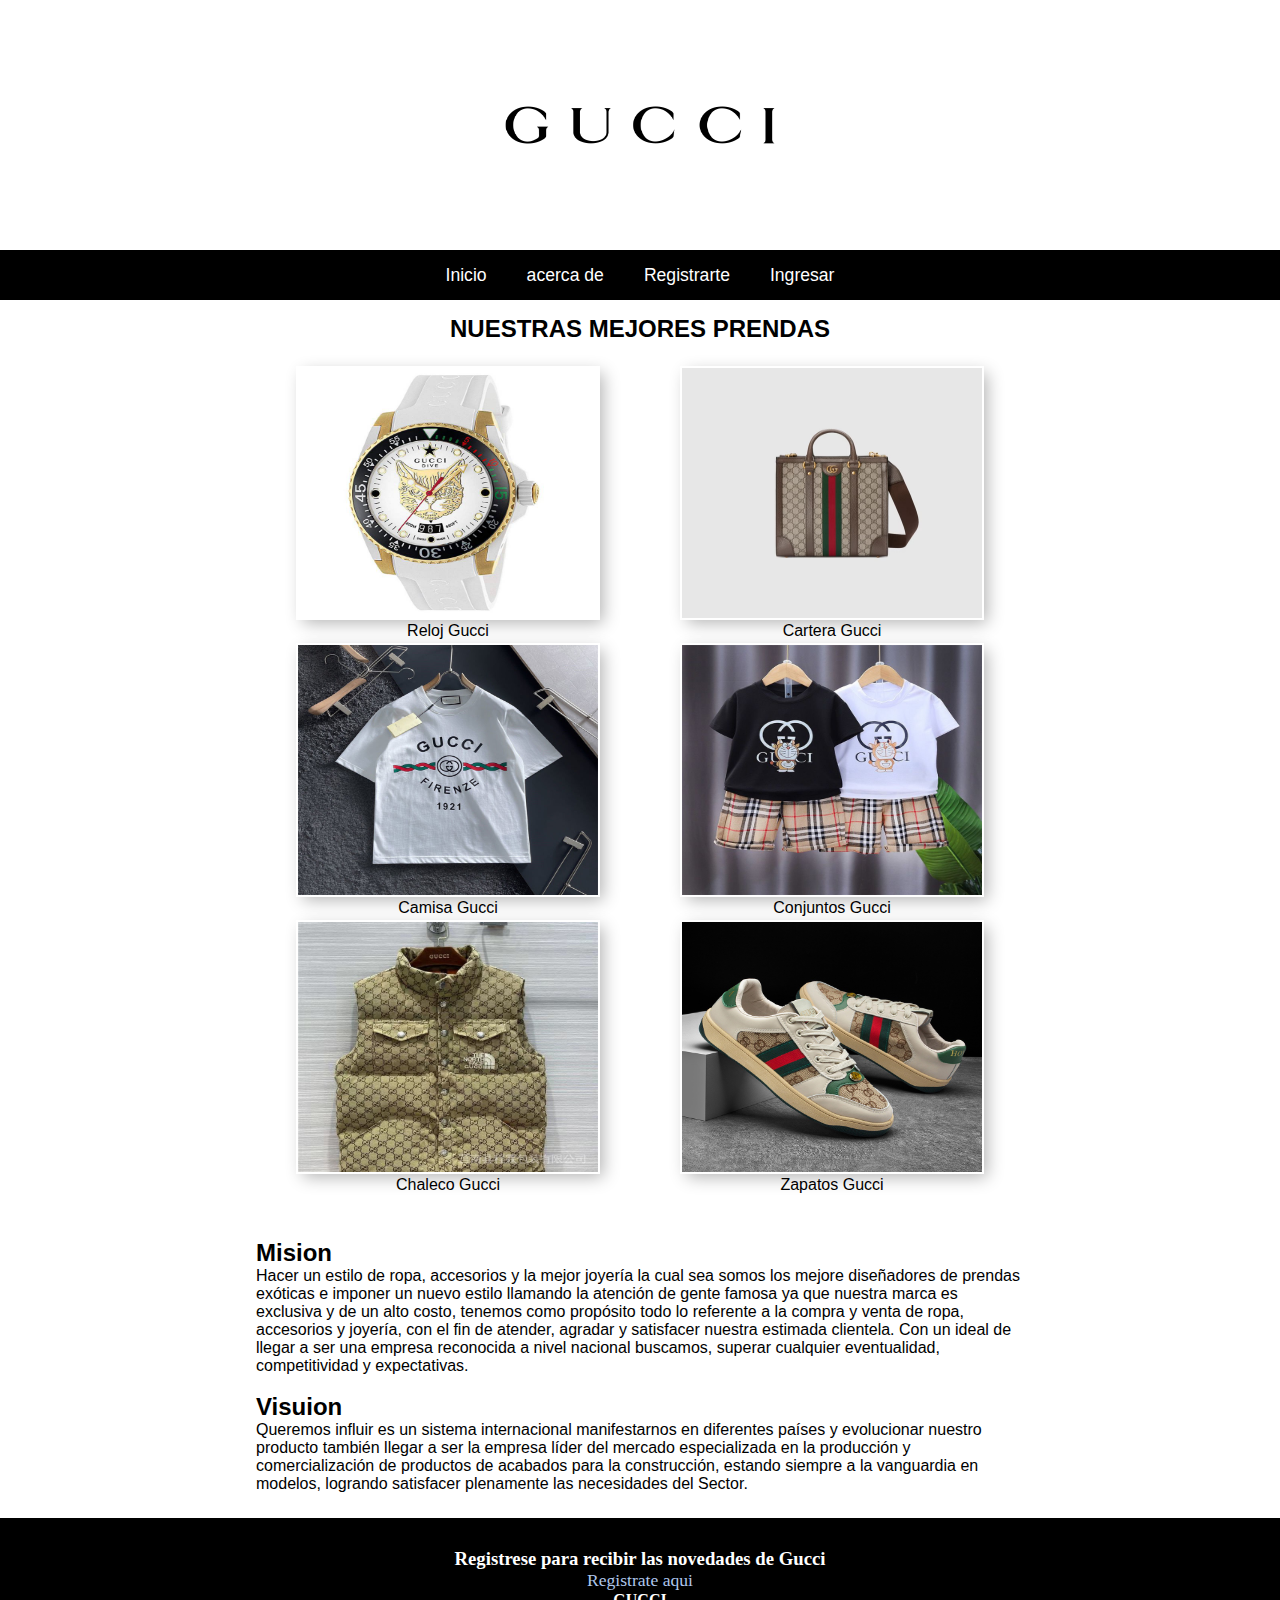
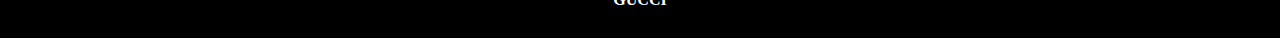
<file: paginas/Prueba practica Luis Daniel Jimenez Meza/index.html>
<!DOCTYPE html>
<html lang="en">

<head>
    <meta charset="UTF-8">
    <meta http-equiv="X-UA-Compatible" content="IE=edge">
    <meta name="viewport" content="width=device-width, initial-scale=1.0">
    <title>Document</title>
    <link rel="stylesheet" href="css/index.css">
</head>

<body>
    <header>
        <img src="img/logo-gucci.png" alt="">
    </header>
    <nav>
        <li><a href="index.html">Inicio</a></li>
        <li><a href="Acerca de.html">acerca de</a></li>
        <li><a href="registro.html">Registrarte</a></li>
        <li><a href="ingresar.html">Ingresar</a></li>
    </nav>
    <div class="galeria">
        <h2>NUESTRAS MEJORES PRENDAS</h2>
    </div>
    <section class="sect-galeria">
        <div class="cont-img">
            <article style="padding-bottom: 5px;"><img class="items" src="img/prenda2.jpg" alt="">
                <p class="titulos">Reloj Gucci</p>
            </article>
            <article style="padding-bottom: 5px;"><img class="items" src="img/prenda1.jpg" alt="">
                <P class="titulos">Camisa Gucci</P>
            </article>
            <article style="padding-bottom: 5px;"><img class="items" src="img/prenda3.jpg" alt="">
                <p class="titulos">Chaleco Gucci</p>
            </article>
        </div>
        <div class="cont-img">
            <article style="padding-bottom: 5px;"><img class="items" src="img/prenda4.avif" alt="">
                <p class="titulos">Cartera Gucci</p>
            </article>
            <article style="padding-bottom: 5px;"><img class="items" src="img/prenda5.jpg" alt="">
                <p class="titulos">Conjuntos Gucci</p>
            </article>
            <article style="padding-bottom: 5px;"><img class="items" src="img/prenda6.jpg" alt="">
                <p class="titulos">Zapatos Gucci</p>
            </article>
        </div>

    </section>
    <section class="text-medio">
        <h2>Mision</h2>
        <p>Hacer un estilo de ropa, accesorios y la mejor joyería la cual sea somos los mejore diseñadores de prendas
            exóticas e imponer un nuevo estilo llamando la atención de gente famosa ya que nuestra marca es exclusiva y
            de un alto costo, tenemos como propósito todo lo referente a la compra y venta de ropa, accesorios y
            joyería, con el fin de atender, agradar y satisfacer nuestra estimada clientela. Con un ideal de llegar a
            ser una empresa reconocida a nivel nacional buscamos, superar cualquier eventualidad, competitividad y
            expectativas.</p><br>
        <h2>Visuion</h2>
        <p>
            Queremos influir es un sistema internacional manifestarnos en diferentes países y evolucionar nuestro
            producto también llegar a ser la empresa líder del mercado especializada en la producción y comercialización
            de productos de acabados para la construcción, estando siempre a la vanguardia en modelos, logrando
            satisfacer plenamente las necesidades del Sector.
        </p>
    </section>
    
    <footer>
        <h3>Registrese para recibir las novedades de Gucci</h3>
        <a href="registro.html">Registrate aqui</a>
        <h4 style="text-align: center;">GUCCI</h4>
    </footer>

</body>

</html>
</file>
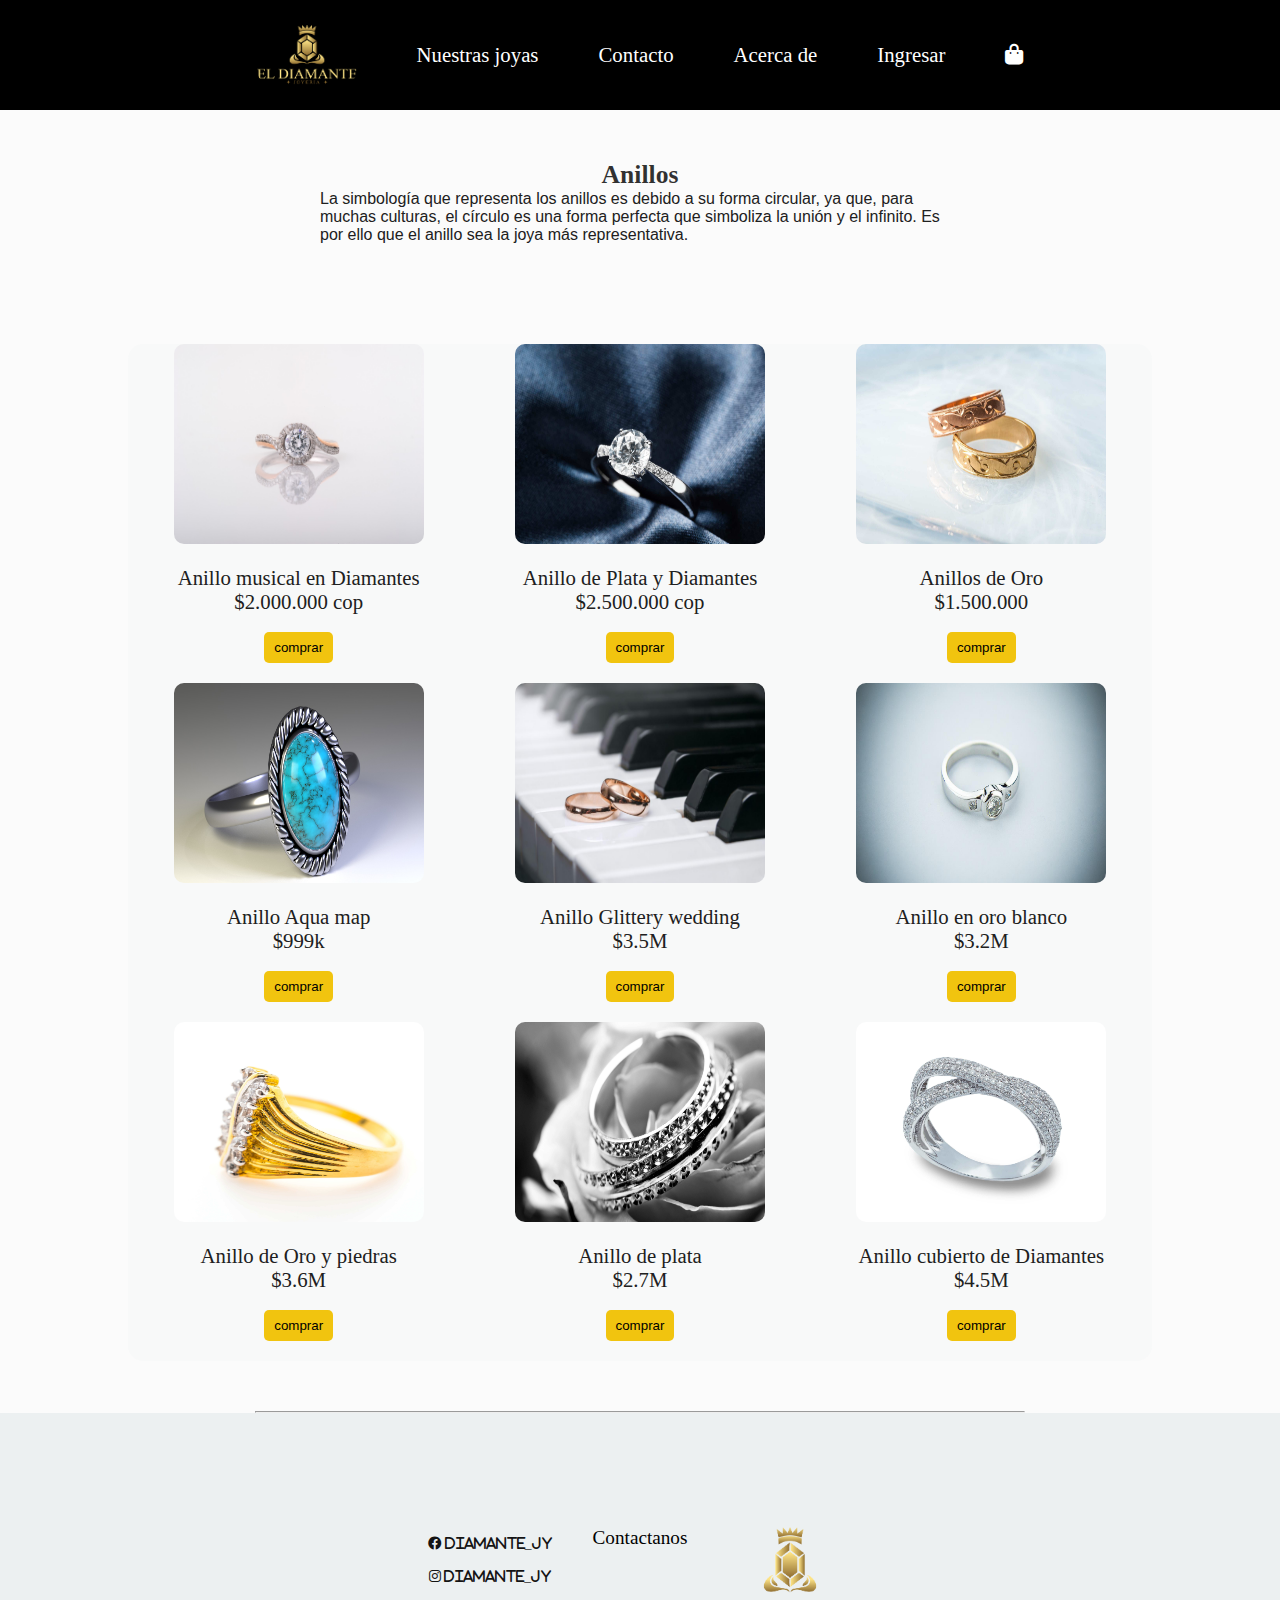
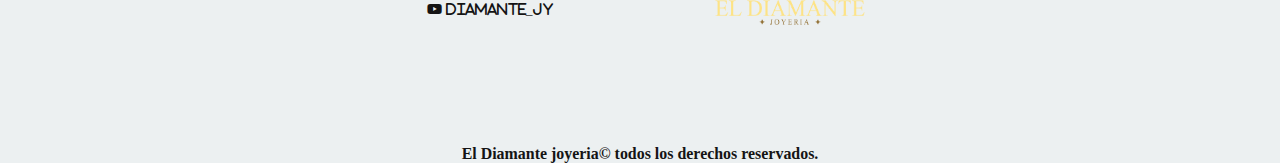
<file: paginas/anillos.html>
<!DOCTYPE html>
<html lang="en">

<head>
    <meta charset="UTF-8">
    <meta http-equiv="X-UA-Compatible" content="IE=edge">
    <meta name="viewport" content="width=device-width, initial-scale=1.0">
    <link rel="icon" href="../joyas/logo2.png">
    <link rel="stylesheet" href="../css/anillos.css">
    <link rel="stylesheet" href="../fontawesome/fontawesome-free-6.1.2-web/css/all.css">
    <!-- <link href="https://unpkg.com/aos@2.3.1/dist/aos.css" rel="stylesheet"> -->

    <!-- <script src="../<script src=" https://kit.fontawesome.com/18efaa67d0.js" crossorigin="anonymous"></script> -->

    <title>Anillos-seccion</title>
</head>

<body>

    <body>
        <header>
            <nav class="menu-nav">
                <ul class="menu-ul">
                    <li class="menu-li">
                        <a href="../Index.html"><img src="../joyas/logo2.png" alt=""></a>
                    </li>

                    <li class="menu-li">
                        <a href="#" class="menu-link">Nuestras joyas</a>
                        <ul class="menu-v">
                            <li><a href="anillos.html">Anillos</a></li>
                            <li><a href="collares.html">Collares y puseras</a></li>
                            <li><a href="relojes.html">Relojes</a></li>
                        </ul>
                    </li>

                    <li class="menu-li">
                        <a href="Contactos.html" class="menu-link">Contacto</a>
                    </li>
                    <li class="menu-li">
                        <a href="../Index.html" class="menu-link"></i> Acerca de</a>
                    </li>
                    <li class="menu-li">
                        <a href="login.html" class="menu-link">Ingresar</a>
                    </li>

                    <li class="menu-li">
                        <a href="carro.html" class="menu-link"><i class="fa-sharp fa-solid fa-bag-shopping"></i></a>
                    </li>
                </ul>
            </nav>
        </header>
        <div class="text-md">
            <h2>Anillos</h2>
            <p style="font-weight: 500; font-family: 'Segoe UI', Tahoma, Geneva, Verdana, sans-serif;">
                La simbología que representa los anillos es debido a su forma circular, ya que, para muchas culturas, el
                círculo es una forma perfecta que simboliza la unión y el infinito. Es por ello que el anillo sea la
                joya más representativa.
            </p>
        </div>

        <div class="contenedor">
            <div class="prueba">
                <div class="bloque">
                    <img src="../nuestras joyas/anillos/anillo-4.jpg" alt="" data-aos="zoom-out-up">
                </div>
                <br>
                <p class="texto">Anillo musical en Diamantes <br>$2.000.000 cop</p>

                <form action="">
                    <input type="number" value="2000000" disabled class="valor1" hidden><br>
                    <input type="text" value='../nuestras joyas/anillos/anillo-4.jpg' class="url1" hidden>

                    <button type="button" class="boton1">comprar</button>
                </form>
                <!-- <a href="#" class="boton">Comprar</a><br> -->
            </div>







            <div class="prueba">
                <div class="bloque">
                    <img src="../nuestras joyas/anillos/anillo-2.jpg" alt="" data-aos="zoom-out-up">
                </div>
                <br>
                <p class="texto">Anillo de Plata y Diamantes<br>$2.500.000 cop</p>
                <form action="">
                    <input type="number" value="2500000" disabled class="valor2" hidden><br>
                    <input type="text" value='../nuestras joyas/anillos/anillo-2.jpg' class="url2" hidden>

                    <button type="button" class="boton2">comprar</button>
                </form>
                <!-- <a href="#" class="boton">Comprar</a><br> -->
            </div>

            <div class="prueba">
                <div class="bloque">
                    <img src="../nuestras joyas/anillos/anillo-3.jpg" alt="" data-aos="zoom-out-up">
                </div>
                <br>
                <p class="texto">Anillos de Oro<br>$1.500.000</p>
                <form action="">
                    <input type="number" value="1500000" disabled class="valor3" hidden><br>
                    <input type="text" value='../nuestras joyas/anillos/anillo-3.jpg' class="url3" hidden>

                    <button type="button" class="boton3">comprar</button>
                </form>
                <!-- <a href="#" class="boton">Comprar</a><br> -->
            </div>

            <div class="prueba">
                <div class="bloque">
                    <img src="../nuestras joyas/anillos/anillo-5.jpg" alt="" data-aos="zoom-out-up">
                </div>
                <br>
                <p class="texto">Anillo Aqua map<br>$999k</p>
                <form action="">
                    <input type="number" value="5.5" disabled class="valor4" hidden><br>
                    <input type="text" value='../nuestras joyas/anillos/anillo-5.jpg' class="url4" hidden>

                    <button type="button" class="boton4">comprar</button>
                </form>
                <!-- <a href="#" class="boton">Comprar</a><br> -->
            </div>

            <div class="prueba">
                <div class="bloque">
                    <img src="../nuestras joyas/anillos/anillo-6.jpg" alt="" data-aos="zoom-out-up">
                </div>
                <br>
                <p class="texto">Anillo Glittery wedding<br>$3.5M</p>
                <form action="">
                    <input type="number" value="6.5" disabled class="valor5" hidden><br>
                    <input type="text" value='../nuestras joyas/anillos/anillo-6.jpg' class="url5" hidden>

                    <button type="button" class="boton5">comprar</button>
                </form>
                <!-- <a href="#" class="boton">Comprar</a><br> -->
            </div>

            <div class="prueba">
                <div class="bloque">
                    <img src="../nuestras joyas/anillos/anillo-7.jpg" alt="" data-aos="zoom-out-up">
                </div>
                <br>
                <p class="texto">Anillo en oro blanco<br>$3.2M</p>
                <form action="">
                    <input type="number" value="7.5" disabled class="valor6" hidden><br>
                    <input type="text" value='../nuestras joyas/anillos/anillo-7.jpg' class="url6" hidden>

                    <button type="button" class="boton6">comprar</button>
                </form>
                <!-- <a href="#" class="boton">Comprar</a><br> -->
            </div>

            <div class="prueba">
                <div class="bloque">
                    <img src="../nuestras joyas/anillos/anillo-8.jpg" alt="" data-aos="zoom-out-up">
                </div>
                <br>
                <p class="texto">Anillo de Oro y piedras<br>$3.6M</p>
                <form action="">
                    <input type="number" value="8.5" disabled class="valor7" hidden><br>
                    <input type="text" value='../nuestras joyas/anillos/anillo-8.jpg' class="url7" hidden>

                    <button type="button" class="boton7">comprar</button>
                </form>
                <!-- <a href="#" class="boton">Comprar</a><br> -->
            </div>

            <div class="prueba">
                <div class="bloque">
                    <img src="../nuestras joyas/anillos/anillo-9.jpg" alt="" data-aos="zoom-out-up">
                </div>
                <br>
                <p class="texto">Anillo de plata<br>$2.7M</p>
                <form action="">
                    <input type="number" value="9.5" disabled class="valor8" hidden><br>
                    <input type="text" value='../nuestras joyas/anillos/anillo-9.jpg' class="url8" hidden>

                    <button type="button" class="boton8">comprar</button>
                </form>
                <!-- <a href="#" class="boton">Comprar</a><br> -->
            </div>

            <div class="prueba">
                <div class="bloque">
                    <img src="../nuestras joyas/anillos/anillo-10.jpg" alt="" data-aos="zoom-out-up">
                </div>
                <br>
                <p class="texto">Anillo cubierto de Diamantes<br>$4.5M</p>
                <form action="">
                    <input type="number" value="10" disabled class="valor9" hidden><br>
                    <input type="text" value='../nuestras joyas/anillos/anillo-10.jpg' class="url9" hidden>

                    <button type="button" id="handelBut" class="boton9">comprar</button>
                </form>
                <!-- <a href="#" class="boton">Comprar</a><br> -->
            </div>

        </div>
        <hr style="width: 60%;margin:auto">

        <footer class="final">

            <div class="pie">
                <div class="item">

                    <i class="fa-brands fa-facebook"> Diamante_jy</i><br>
                    <i class="fa-brands fa-instagram"> Diamante_jy</i><br>
                    <i class="fa-brands fa-youtube"> Diamante_jy</i><br>
                </div>
                <div class="item1">
                    <a href="paginas/Contactos.html">Contactanos</a>
                </div>
                <div class="pie-p1">
                    <img src="../joyas/logo2.png" alt="">
                </div>


            </div>
            <div>
                <h5>El Diamante joyeria&copy; todos los derechos reservados.</h5>
            </div>

        </footer>
        <script src="../js/carro-anillos.js"></script>
        <!-- <script src="https://unpkg.com/aos@2.3.1/dist/aos.js"></script> -->
        <!-- <script>
            AOS.init();
        </script> -->
       


    </body>

</html>
</file>
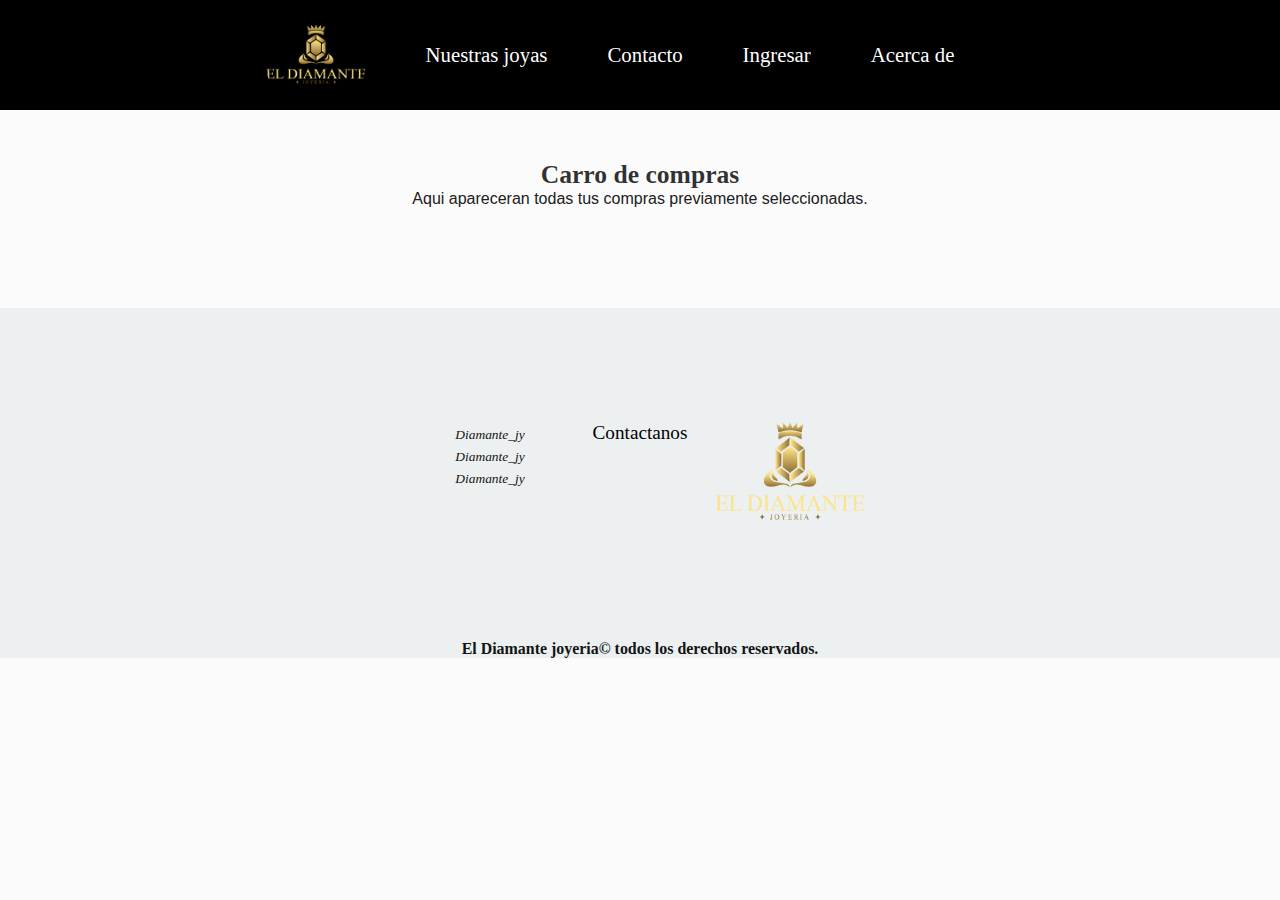
<file: paginas/carro.html>
<!DOCTYPE html>
<html lang="en">

<head>
    <meta charset="UTF-8">
    <meta http-equiv="X-UA-Compatible" content="IE=edge">
    <meta name="viewport" content="width=device-width, initial-scale=1.0">
    <link rel="icon" href="../joyas/logo2.png">
    <link rel="stylesheet" href="../css/compra.css">
    <!-- <link rel="stylesheet" href="../fontawesome/fontawesome-free-6.1.2-web/css/all.css">
    <link href="https://unpkg.com/aos@2.3.1/dist/aos.css" rel="stylesheet">

    <script src="../<script src=" https://kit.fontawesome.com/18efaa67d0.js" crossorigin="anonymous"></script> -->
    <title>Anillos-seccion</title>
</head>

<body>

    <body>
        <header>
            <nav class="menu-nav">
                <ul class="menu-ul">
                    <li class="menu-li">
                        <a href="../Index.html"><img src="../joyas/logo2.png" alt=""></a>
                    </li>

                    <li class="menu-li">
                        <a href="#" target="" class="menu-link">Nuestras joyas</a>
                        <ul class="menu-v">
                            <li><a href="anillos.html">Anillos</a></li>
                            <li><a href="collares.html">Collares y puseras</a></li>
                            <li><a href="relojes.html">Relojes</a></li>
                        </ul>
                    </li>

                    <li class="menu-li">
                        <a href="Contactos.html" class="menu-link">Contacto</a>
                    </li>
                    <li class="menu-li">
                        <a href="login.html" class="menu-link">Ingresar</a>
                    </li>
                    <li class="menu-li">
                        <a href="../Index.html" class="menu-link"></i> Acerca de</a>
                    </li>
                    <li class="menu-li">
                        <a href="#" class="menu-link"><i class="fa-sharp fa-solid fa-bag-shopping"></i></a>
                    </li>
                </ul>
            </nav>
        </header>
        <div class="text-md">
            <h2>Carro de compras</h2>
            <p style="text-align: center;">Aqui apareceran todas tus compras previamente seleccionadas.</p>
        </div>

        <div class="list"></div>

        <footer class="final">

            <div class="pie">
                <div class="item">

                    <i class="fa-brands fa-facebook"> Diamante_jy</i><br>
                    <i class="fa-brands fa-instagram"> Diamante_jy</i><br>
                    <i class="fa-brands fa-youtube"> Diamante_jy</i><br>
                </div>
                <div class="item1">
                    <a href="paginas/Contactos.html">Contactanos</a>
                </div>
                <div class="pie-p1">
                    <img src="../joyas/logo2.png" alt="">
                </div>


            </div>
            <div>
                <h5>El Diamante joyeria&copy; todos los derechos reservados.</h5>
            </div>

        </footer>
        <script src="../js/carro-compras.js"></script>

        <!-- <script src="https://unpkg.com/aos@2.3.1/dist/aos.js"></script>
        <script>
            AOS.init();
        </script> -->



    </body>

</html>
</file>
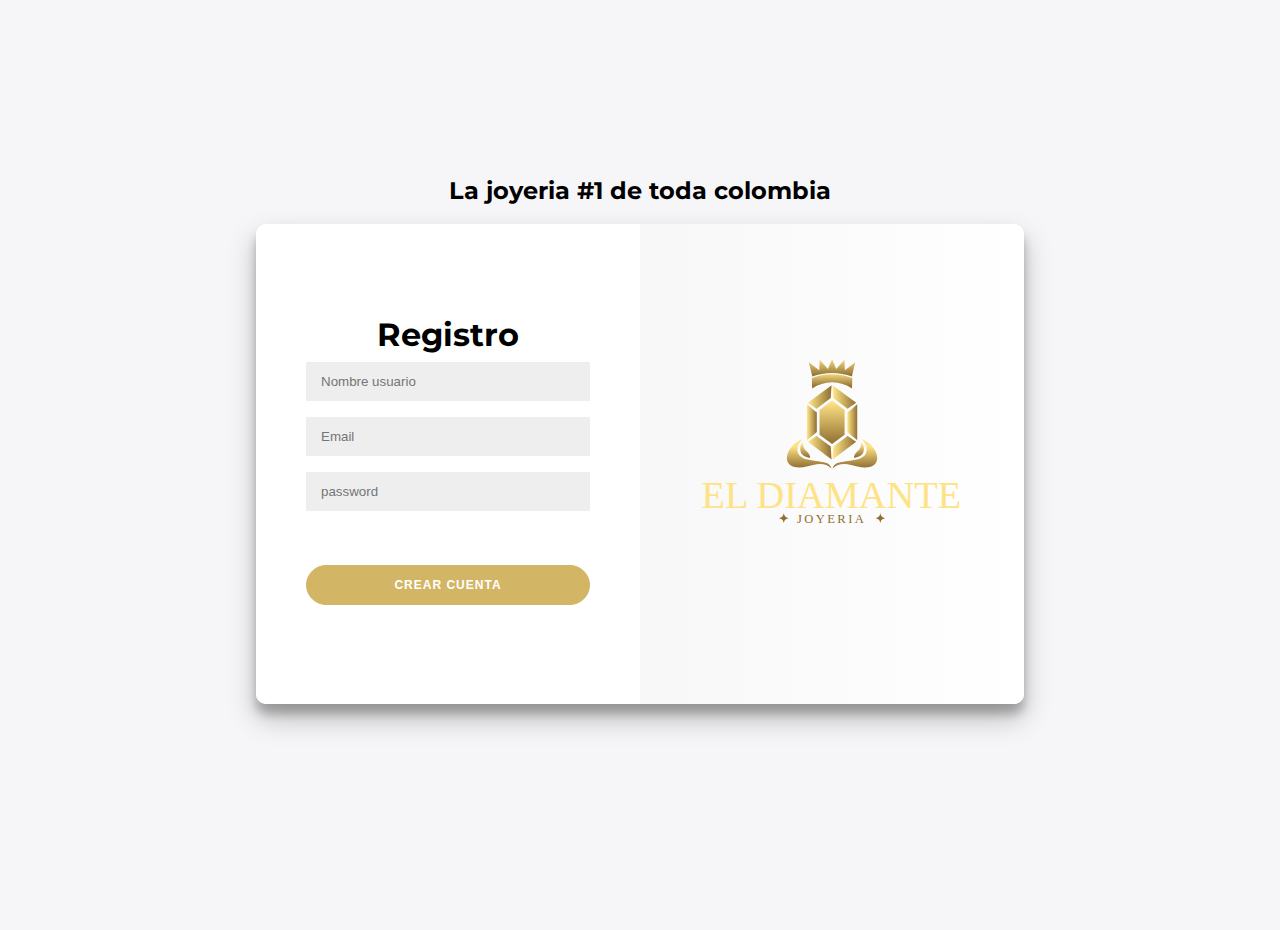
<file: paginas/ingresar.html>
<!DOCTYPE html>
<html lang="en">

<head>
    <meta charset="UTF-8">
    <meta http-equiv="X-UA-Compatible" content="IE=edge">
    <meta name="viewport" content="width=device-width, initial-scale=1.0">
    <title>Registro</title>
    <link rel="icon" href="../joyas/logo2.png">
    <link rel="stylesheet" href="../css/login.css">
</head>

<body>
    <h2>La joyeria #1 de toda colombia</h2>
    <div class="container" id="container">

        
        <div class="form-container sign-in-container">
            <form method="" onsubmit="">
                <div>
                    <h1>Registro</h1>
                </div>
                <input id="inp1" type="text" name="usuario" placeholder="Nombre usuario" />
                <input id="inp2" type="email" name="email" placeholder="Email" />
                <input id="inp3" type="password" name="password" placeholder="password" />
                <br>
                <br>
                <input id="boton" class="button" type="button" value="Crear cuenta">
            </form>
        </div>

        <div class="overlay-container">
            <div class="overlay">
                <div class="overlay-panel overlay-right">
                    <div class="logo">
                        <img class="logo" src="../joyas/DIAMANTE.svg">
                    </div>
                </div>
            </div>
        </div>
    </div>
<script src="../js/registro.js"></script>

</body>

</html>
</file>
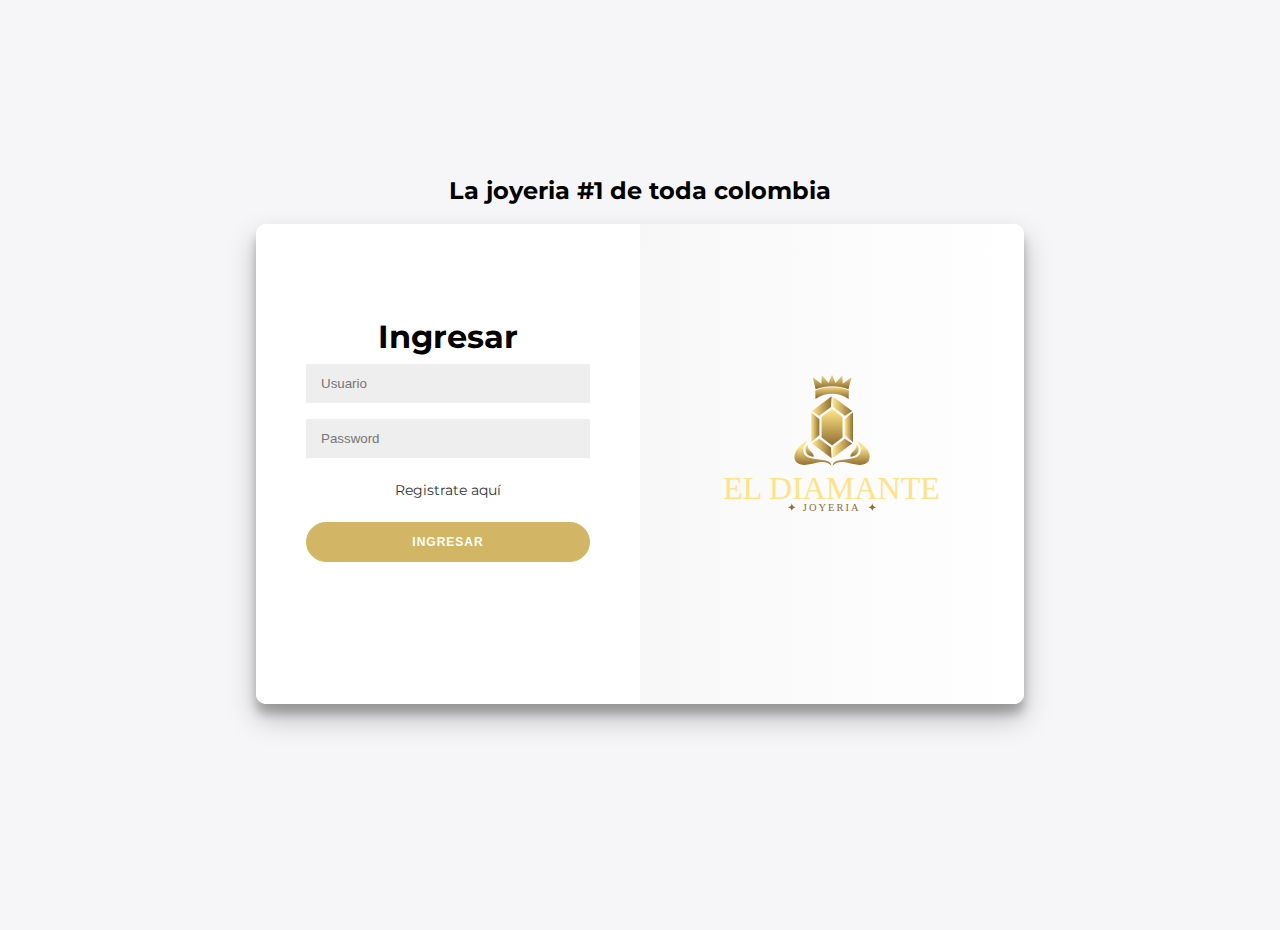
<file: paginas/login.html>
<!DOCTYPE html>
<html lang="en">

<head>
    <meta charset="UTF-8">
    <meta http-equiv="X-UA-Compatible" content="IE=edge">
    <meta name="viewport" content="width=device-width, initial-scale=1.0">
    <title>Ingresar</title>
    <link rel="icon" href="../joyas/logo2.png">
    <link rel="stylesheet" href="../css/login.css">

</head>

<body>
    <h2>La joyeria #1 de toda colombia</h2>
    <div class="container" id="container">
        <div class="form-container sign-in-container">
            
            <form method="">
                <div>
                    <h1>Ingresar</h1>
                </div>
                <input id="user" name="usuario" type="text" placeholder="Usuario" required />
                <input id="password" name="clave" type="password" placeholder="Password" required />
                <a href="ingresar.html">Registrate aquí</a>

                <input id="btn" class="button" type="button" value="ingresar">
                <div id="enlace">
                    <p class="aviso" id="aviso"></p>
                </div>
            </form>
        </div>
        <div class="overlay-container">
            <div class="overlay">
                <div class="overlay-panel overlay-right">
                    <div class="logo">
                        <img src="../joyas/DIAMANTE.svg">
                    </div>
                </div>
            </div>
        </div>
    </div>
    <script src="../js/login.js"></script>


</body>

</html>
</file>
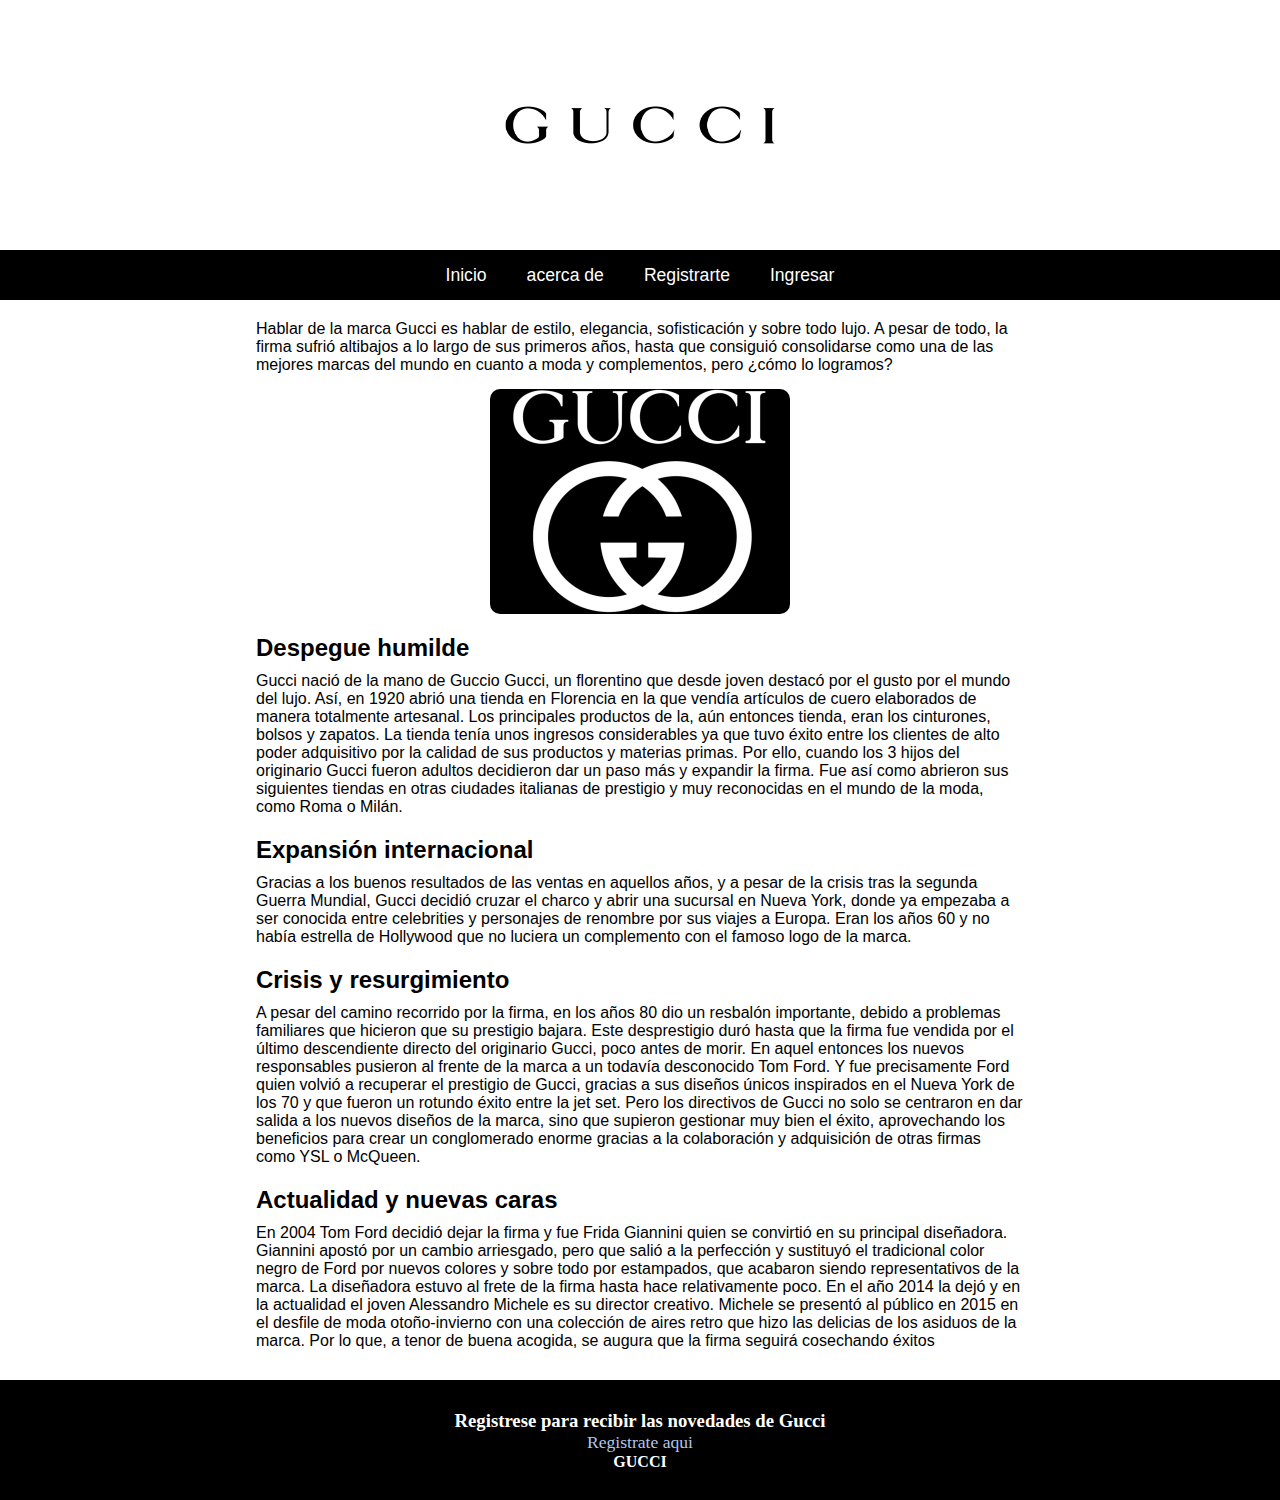
<file: paginas/Prueba practica Luis Daniel Jimenez Meza/Acerca de.html>
<!DOCTYPE html>
<html lang="en">

<head>
    <meta charset="UTF-8">
    <meta http-equiv="X-UA-Compatible" content="IE=edge">
    <meta name="viewport" content="width=device-width, initial-scale=1.0">
    <title>Prueba</title>
    <link rel="stylesheet" href="css/estilos.css">
</head>

<body>
    <header>
        <img src="img/logo-gucci.png" alt="">
    </header>
    <nav>
        <li><a href="index.html">Inicio</a></li>
        <li><a href="Acerca de.html">acerca de</a></li>
        <li><a href="registro.html">Registrarte</a></li>
        <li><a href="ingresar.html">Ingresar</a></li>
    </nav>
    <section>
        <article class="artic">
            <p>Hablar de la marca Gucci es hablar de estilo, elegancia, sofisticación y sobre todo lujo. A pesar de
                todo, la firma sufrió altibajos a lo largo de sus primeros años, hasta que consiguió consolidarse como
                una de las mejores marcas del mundo en cuanto a moda y complementos, pero ¿cómo lo logramos?
            </p>
            <div style="display: flex;justify-content: center;margin-top: 15px;">
                <img style="width: 300px;border-radius: 10px;" src="img/logo.webp" alt="">
            </div>
            <h2>Despegue humilde</h2>
            <p class="parrafos">
            Gucci nació de la mano de Guccio Gucci, un florentino que desde joven destacó por el gusto por el mundo
            del lujo. Así, en 1920 abrió una tienda en Florencia en la que vendía artículos de cuero elaborados de
            manera totalmente artesanal.
            Los principales productos de la, aún entonces tienda, eran los cinturones, bolsos y zapatos. La tienda tenía
            unos ingresos considerables ya que tuvo éxito entre los clientes de alto poder adquisitivo por la calidad de
            sus productos y materias primas.

            Por ello, cuando los 3 hijos del originario Gucci fueron adultos decidieron dar un paso más y expandir la
            firma. Fue así como abrieron sus siguientes tiendas en otras ciudades italianas de prestigio y muy
            reconocidas en el mundo de la moda, como Roma o Milán.
            </p>

            <h2>Expansión internacional</h2>
            <p class="parrafos">
            Gracias a los buenos resultados de las ventas en aquellos años, y a pesar de la crisis tras la segunda
            Guerra Mundial, Gucci decidió cruzar el charco y abrir una sucursal en Nueva York, donde ya empezaba a ser
            conocida entre celebrities y personajes de renombre por sus viajes a Europa. Eran los años 60 y no había
            estrella de Hollywood que no luciera un complemento con el famoso logo de la marca.
            </p>
            <h2>Crisis y resurgimiento</h2>
            <p class="parrafos">
            A pesar del camino recorrido por la firma, en los años 80 dio un resbalón importante, debido a problemas
            familiares que hicieron que su prestigio bajara. Este desprestigio duró hasta que la firma fue vendida por
            el último descendiente directo del originario Gucci, poco antes de morir. En aquel entonces los nuevos
            responsables pusieron al frente de la marca a un todavía desconocido Tom Ford.

            Y fue precisamente Ford quien volvió a recuperar el prestigio de Gucci, gracias a sus diseños únicos
            inspirados en el Nueva York de los 70 y que fueron un rotundo éxito entre la jet set.

            Pero los directivos de Gucci no solo se centraron en dar salida a los nuevos diseños de la marca, sino que
            supieron gestionar muy bien el éxito, aprovechando los beneficios para crear un conglomerado enorme gracias
            a la colaboración y adquisición de otras firmas como YSL o McQueen.
            </p>
            <h2>Actualidad y nuevas caras</h2>
            <p class="parrafos">
            En 2004 Tom Ford decidió dejar la firma y fue Frida Giannini quien se convirtió en su principal diseñadora.
            Giannini apostó por un cambio arriesgado, pero que salió a la perfección y sustituyó el tradicional color
            negro de Ford por nuevos colores y sobre todo por estampados, que acabaron siendo representativos de la
            marca.
            La diseñadora estuvo al frete de la firma hasta hace relativamente poco. En el año 2014 la dejó y en la
            actualidad el joven Alessandro Michele es su director creativo.
            Michele se presentó al público en 2015 en el desfile de moda otoño-invierno con una colección de aires retro
            que hizo las delicias de los asiduos de la marca. Por lo que, a tenor de buena acogida, se augura que la
            firma seguirá cosechando éxitos
            </p>

        </article>
    </section>
    <footer>
        <h3>Registrese para recibir las novedades de Gucci</h3>
        <a href="registro.html">Registrate aqui</a>
        <h4 style="text-align: center;">GUCCI</h4>
    </footer>

</body>

</html>
</file>
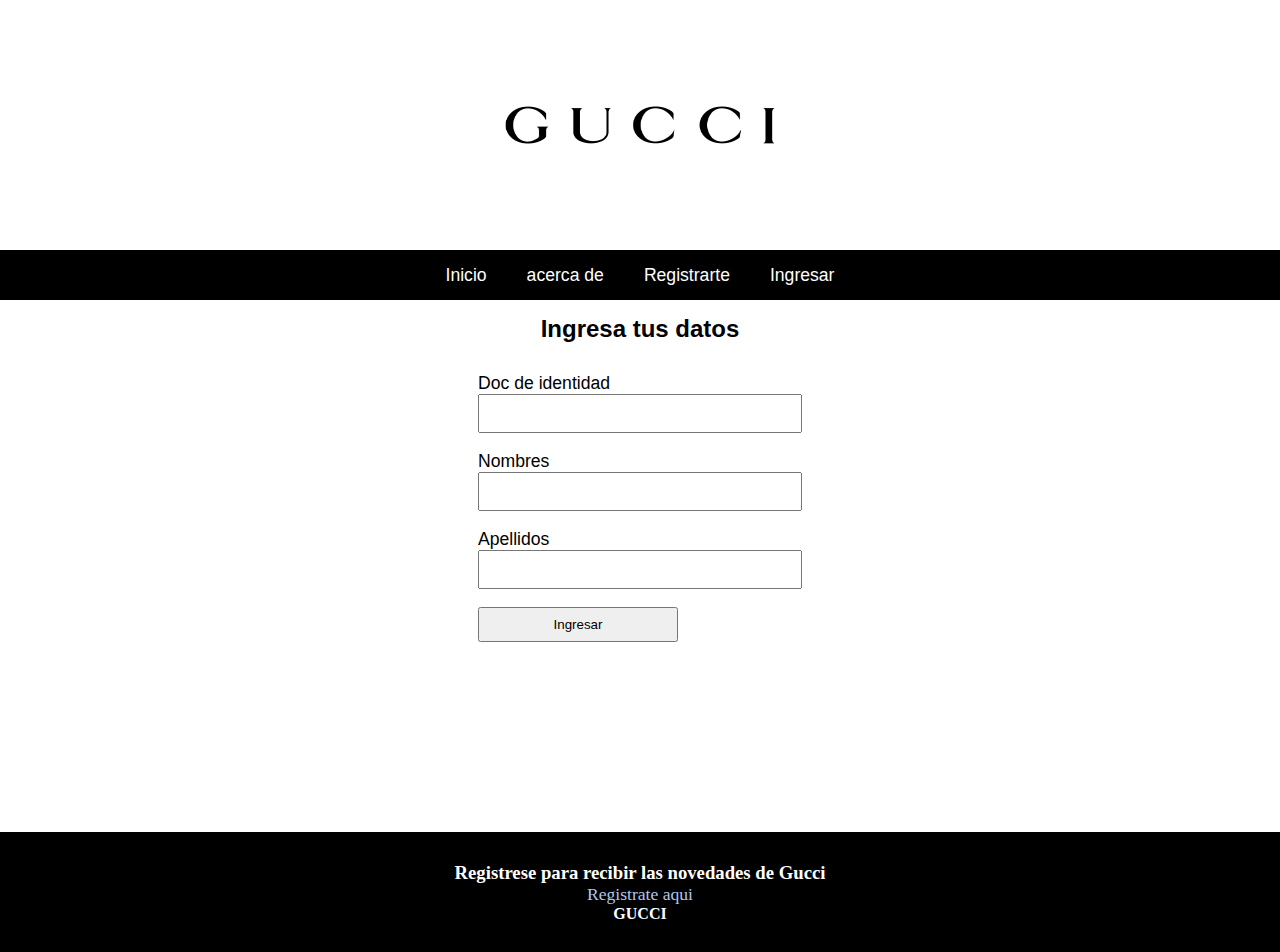
<file: paginas/Prueba practica Luis Daniel Jimenez Meza/ingresar.html>
<!DOCTYPE html>
<html lang="en">
<head>
    <meta charset="UTF-8">
    <meta http-equiv="X-UA-Compatible" content="IE=edge">
    <meta name="viewport" content="width=device-width, initial-scale=1.0">
    <title>Document</title>
    <link rel="stylesheet" href="css/ingresar.css">
</head>
<body>
    <header>
        <img src="img/logo-gucci.png" alt="">
    </header>
    <nav>
        <li><a href="index.html">Inicio</a></li>
        <li><a href="Acerca de.html">acerca de</a></li>
        <li><a href="registro.html">Registrarte</a></li>
        <li><a href="ingresar.html">Ingresar</a></li>
    </nav>

    <div class="reg">
        <h2>Ingresa tus datos</h2>
    </div>

    <section class="form-sec">
        <div>
            <form action="" class="form-in">
                <label for="">Doc de identidad</label>
                <input type="number" required><br>
                <label for="">Nombres</label>
                <input type="text"><br>
                <label for="">Apellidos</label>
                <input type="text" required><br>
                <button class="btn-enviar" type="submit">Ingresar</button>

            </form>
        </div>
    </section>
    <div style="height: 160px;">

    </div>
    <footer>
        <h3>Registrese para recibir las novedades de Gucci</h3>
        <a href="registro.html">Registrate aqui</a>
        <h4 style="text-align: center;">GUCCI</h4>
    </footer>
    
</body>
</html>
</file>
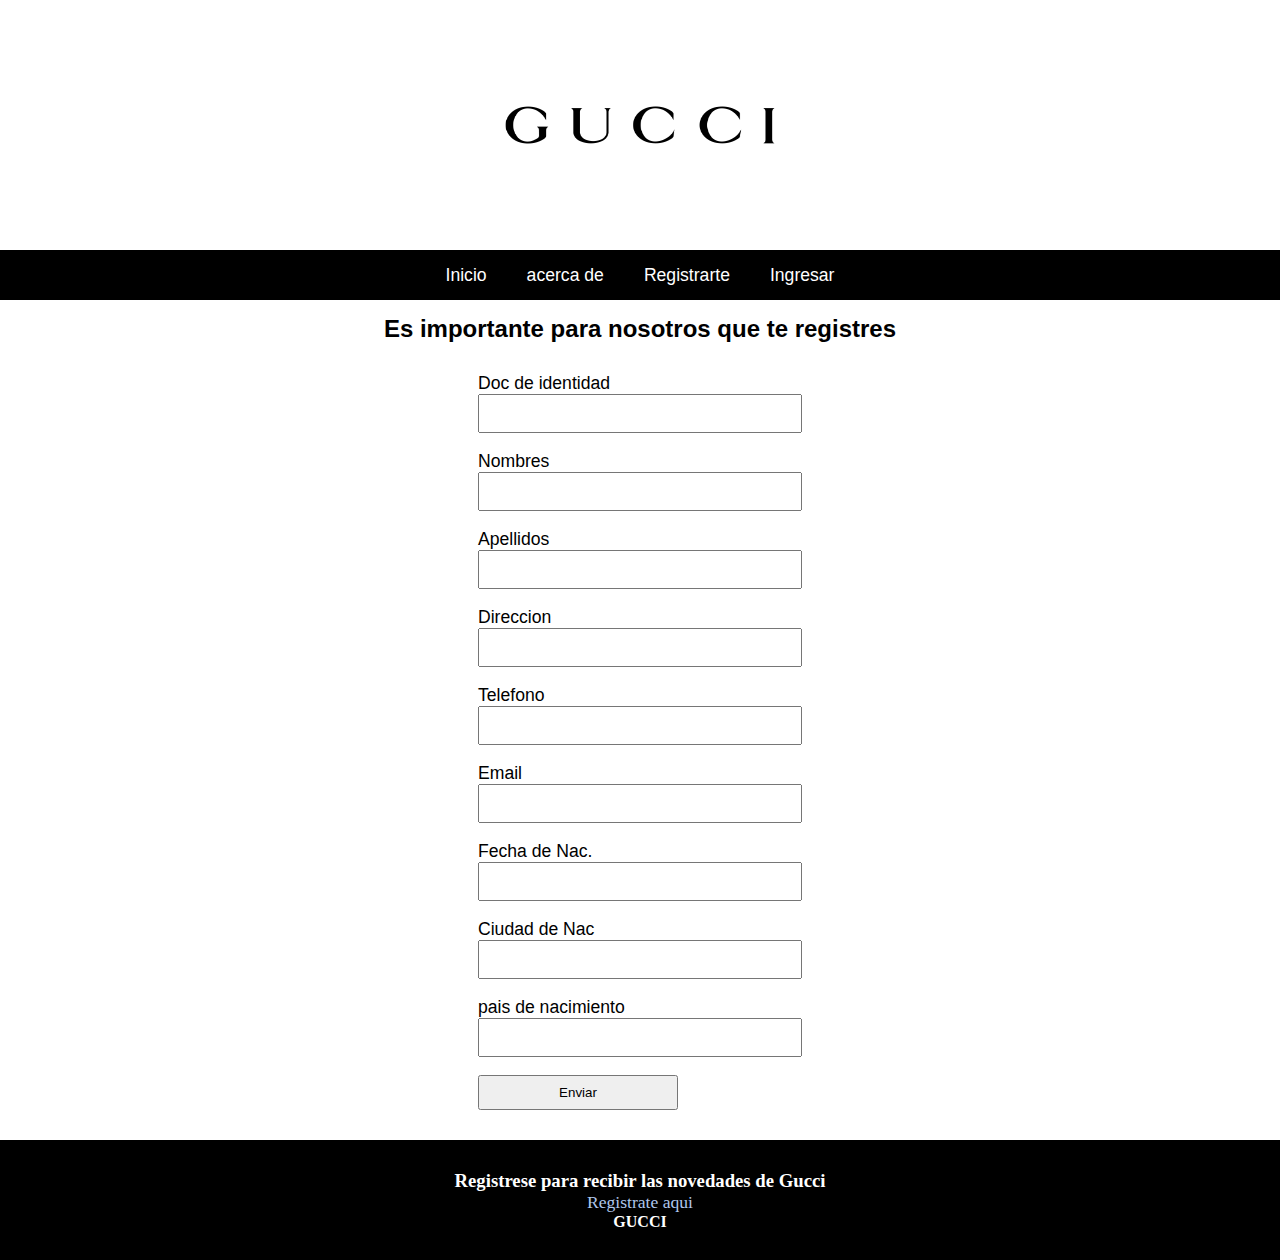
<file: paginas/Prueba practica Luis Daniel Jimenez Meza/registro.html>
<!DOCTYPE html>
<html lang="en">

<head>
    <meta charset="UTF-8">
    <meta http-equiv="X-UA-Compatible" content="IE=edge">
    <meta name="viewport" content="width=device-width, initial-scale=1.0">
    <title>Document</title>
    <link rel="stylesheet" href="css/registro.css">
</head>

<body>
    <header>
        <img src="img/logo-gucci.png" alt="">
    </header>
    <nav>
        <li><a href="index.html">Inicio</a></li>
        <li><a href="Acerca de.html">acerca de</a></li>
        <li><a href="registro.html">Registrarte</a></li>
        <li><a href="ingresar.html">Ingresar</a></li>
    </nav>

    <div class="reg">
        <h2>Es importante para nosotros que te registres</h2>
    </div>
    <section class="form-sec">
        <div>
            <form action="" class="form-in">
                <label for="">Doc de identidad</label>
                <input type="number" required><br>
                <label for="">Nombres</label>
                <input type="text" required><br>
                <label for="">Apellidos</label>
                <input type="text" required><br>
                <label for="">Direccion</label>
                <input type="text" required><br>
                <label for="">Telefono</label>
                <input type="number"><br>
                <label for="">Email</label>
                <input type="email" required><br>
                <label for="">Fecha de Nac.</label>
                <input type="text" required><br>
                <label for="">Ciudad de Nac</label>
                <input type="text" required><br>
                <label for="">pais de nacimiento</label>
                <input type="text" required><br>
                <button class="btn-enviar" id="enviar" type="submit">Enviar</button>
            </form>
        </div>
    </section>

    <footer>
        <h3>Registrese para recibir las novedades de Gucci</h3>
        <a href="registro.html">Registrate aqui</a>
        <h4 style="text-align: center;">GUCCI</h4>
    </footer>

</body>

</html>
</file>
<file: paginas/Prueba practica Luis Daniel Jimenez Meza/css/index.css>
*{
    margin: 0;
}
header{
    display: flex;
    justify-content: center;
}
header>img{
    height: 250px;
    width: 300px;
}

nav{
    display: flex;
    justify-content: center;
    align-items: center;
    background: black;
    height: 50px;
}
nav>li{
    list-style: none;
    padding: 0 20px;
}
nav>li>a{
    text-decoration: none;
    font-family: 'Segoe UI', Tahoma, Geneva, Verdana, sans-serif;
    font-size: 1.1em;
    color: rgb(255, 255, 255);
}
nav>li>a:hover{
    color:#FFD700 ;
}

.galeria{
    display: flex;
    justify-content: center;
    margin-top: 15px;
    font-family: 'Segoe UI', Tahoma, Geneva, Verdana, sans-serif;

}
.sect-galeria{
    background: rgb(255, 255, 255);
    display: grid;
    grid-template-columns: repeat(2,1fr);
    width: 60%;
    justify-content: center;
    margin: auto;
    margin-top: 25px;
}
.cont-img{
    display: flex;
    flex-direction: column;
    justify-content: center;
    align-items: center;
}

.items{
    width: 300px;
    height: 250px;
    box-shadow:
    inset 0 -3em 3em rgba(0,0,0,0.1),
          0 0  0 2px rgb(255,255,255),
          0.3em 0.3em 1em rgba(0,0,0,0.3);

}
.text-medio{
    height:auto;
    width: 60%;
    display: flex;
    flex-direction: column;
    justify-content: center;
    margin: auto;
    padding-top: 40px;
    padding-bottom: 25px;
    font-family: 'Segoe UI', Tahoma, Geneva, Verdana, sans-serif;

}
.titulos{
    text-align: center;
    font-family: 'Segoe UI', Tahoma, Geneva, Verdana, sans-serif;

}
footer{
    display: flex;
    flex-direction: column;
    height: 120px;
    background: rgb(0, 0, 0);
    justify-content: center;
    align-items: center;
    color: white;
}
footer>a{
    text-decoration: none;
    color: rgb(175, 199, 236);
    font-size: 1.1em;
}
</file>
<file: css/anillos.css>
* {
  margin: 0;
  padding: 0;
}
body {
  background-color: rgb(251, 251, 251)
}

h1,h2 {
  color: black;
  font-size: 16px;
  text-align: center;
  color: rgba(12, 12, 12, 0.843);
  font-family: Cambria, Cochin, Georgia, Times, 'Times New Roman', serif;
  font-size: 1.6em;
}

p {
  color: rgb(32, 32, 32);
  text-align: left;
  font-family: 'Segoe UI', Tahoma, Geneva, Verdana, sans-serif;
}

/*////////////////////////////////////////// NAV - MENU DE LA PAGINA //////////////////////////////////// */
.menu-ul {
  list-style: none;
  margin-top: 0;
  margin-bottom: 0;
  padding-left: 0;
  background: #000;
  display: flex;
  flex-direction: row;
  align-items: center;
  justify-content: center;
  height: 110px;
}
@media (max-width: 800px) {
  .menu-ul {
    background: #000000;
    height: auto;
    align-items: center;

  }
 }

 @media (max-width: 550px) {
  .menu-ul {
    flex-direction: column;
    background: #fff;
    align-items: flex-end;
    height: auto;
  }
 }

/* Logo en el menu */

.menu-li > a > img {
  height: 60px;
  width: 100px;
  display: flex;
  justify-items: flex-start;
  border-radius: 15px;
  background-size: cover;
}

.menu-li {
  padding: 15px 30px;
  font-size: 1.3em;
}
@media (max-width: 800px) {
  .menu-li {
    padding: 5px 10px;
    font-size: 1.1em;
  }
 }


.menu-link {
  color: #ffff;
  text-decoration: none;
}

@media (max-width: 800px) {
  .menu-link {
    color: #ffffff;
  }
 }
 
@media (max-width: 550px) {
  .menu-link {
    color: #000000;
  }
 }
 
.menu-link:hover {
  color: #F1C40F;
  border-radius: 5px;
  opacity: 1;
}

.menu-ul li:hover .menu-v {
  display: block;
}

.menu-v {
  position: absolute;
  display: none;
  list-style: none;
  width: 150px;
  color: aliceblue;
  background-color: black;
  border-radius: 10px;
}

.menu-v li a {
  display: block;
  padding: 10px;
  text-decoration: none;
  color: white;
  font-size: 0.9em;


}

.menu-v li:hover {
  background-color: #F1C40F;
  border-radius: 15PX;
}
/*/////////////////////////////////////////////// NAV - MENU DE LA PAGINA ///////////////////////// FIN */


/* DESCRIPCION DE LA SECCION EJ : ANILLOS*/
.text-md {
  width: 50%;
  margin: auto;
  margin-top: 50px;
  margin-bottom: 100px;
}

@media (max-width: 800px) {
  .text-md {
    width: 60%;
    margin: auto;
    margin-top: 10px;
    text-align: center;
    margin-bottom: 10px;

  }
}

/* //////////////////////////////////// CONTENEDOR PRINCIPAL DE LAS IMAGENES //////////////////////////////////// */
.contenedor {
  display: grid;
  grid-template-columns: repeat(3, 1fr);
  justify-content: center;
  align-items: center;
  width: 80%;
  margin: auto;
  border-radius: 15px;
  margin-top: 50px;
  margin-bottom: 50px;
  height: auto;
  background: #F8F9F9;
}


@media (max-width: 950px) {
  .contenedor {
    width: 100%;
    grid-template-columns: repeat(2, 1fr);
  }
}
@media (max-width: 400px) {
  .contenedor {
    width: 95%;
    grid-template-columns: repeat(1, 1fr);
  }
}

/* //////////////////////////////////// CONTENEDOR DE LAS IMAGENES  ////////////////////////////////////*/
.prueba {
  display: flex;
  flex-direction: column;
  align-items: center;
}


.bloque img {
  width: 250px;
  height: 200px;
  border-radius: 10px;
  background-size: cover;
  margin: 0;
}

@media (max-width: 700px) { 
  .bloque img {
    width: 170px;
    height: 120px;
  }
 } 
 /* @media (max-width: 400px) { 
  .bloque img {
    width: 170px;
    height: 120px;
  }
 }  */



.bloque >img:hover {
  box-shadow: 1px 10px 25px rgba(0, 0, 0, 0.5);
  border-radius: 15px;
  transform: scale(1.1);
  transition: 0.6s;
  cursor: pointer;
}

.prueba>form>button {
  margin-bottom: 20px;
  padding: 8px 10px;
  border-radius: 5px;
  border: none;
  background: #F1C40F;
  transition-property: all ;
  transition-duration: 0.5s;
  transition-timing-function: ease;

}

.prueba>form>button:hover {
  cursor: pointer;
  transform: scaley(1.1);
  color: #ECF0F1;
}



.texto {
  text-align: center;
  font-family: Cambria, Cochin, Georgia, Times, 'Times New Roman', serif;
  font-size: 1.3em;
}

.divv {
  height: auto;
}

/* FIN DEL CONTENEDOR */


/* //////////////////////////////////// FOOTER DE LA PAGINA ////////////////////////////////////*/

.final {
  background: #ECF0F1;
  height: 350px;
  display: flex;
  justify-items: center;
  justify-content: center;
  text-align: center;
  flex-direction: column;
  color: rgb(20, 20, 20);
  font-size: 1.2em;
}

.pie {
  margin: auto;
  width: auto;
  display: grid;
  grid-template-columns: repeat(3, 1fr);
  justify-items: center;

}
.pie img {
  width: 150px;
  height: 100px;
}
@media (max-width: 800px) { 
  .pie {
    display: grid;
    grid-template-columns: repeat(1, 1fr);
    row-gap: 15px;
    width: auto;
  }
 } 

.item i {
  font-size: 0.7em;
  padding: 10px;
}
.item1 a {
  text-decoration: none;
  color: #000;
}


@media screen and (min-width: 400px) and (max-width: 700px) {
  .copi {
    text-align: center;
    width: 100%;
  }
}
@media screen and (min-width: 400px) and (max-width: 700px) {
  .item i {
    font-size: 0.5em;
  }
}
@media screen and (min-width: 400px) and (max-width: 700px) {
  .item1 a {
    font-size: 0.8em;

  }
}
@media screen and (min-width: 400px) and (max-width: 700px) {
  .derechos {
    font-size: 0.8em;

  }
}



/* .valor {
  border: none;
  text-align: center;
  font-size: 1.1em;
  color: #000;
}
.boton1 {
  text-align: center;
  height: 30px;
} */
</file>
<file: css/compra.css>
* {
  margin: 0;
  padding: 0;
}
body {
  background-color: rgb(251, 251, 251)
}

h1,
h2 {
  color: black;
  font-size: 16px;
  text-align: center;
  color: rgba(12, 12, 12, 0.843);
  font-family: Cambria, Cochin, Georgia, Times, 'Times New Roman', serif;
  font-size: 1.6em;
}

p {
  color: rgb(32, 32, 32);
  text-align: left;
  font-family: 'Segoe UI', Tahoma, Geneva, Verdana, sans-serif;
}



/*////////////////////////////////////////// NAV - MENU DE LA PAGINA //////////////////////////////////// */
.menu-ul {
  list-style: none;
  margin-top: 0;
  margin-bottom: 0;
  padding-left: 0;
  background: #000;
  display: flex;
  flex-direction: row;
  align-items: center;
  justify-content: center;
  height: 110px;
}
@media (max-width: 800px) {
  .menu-ul {
    background: #000000;
    height: auto;
    align-items: center;

  }
 }

 @media (max-width: 550px) {
  .menu-ul {
    flex-direction: column;
    background: #fff;
    align-items: flex-end;
    height: auto;
  }
 }

/* Logo en el menu */

.menu-li > a > img {
  height: 60px;
  width: 100px;
  display: flex;
  justify-items: flex-start;
  border-radius: 15px;
  background-size: cover;
}

.menu-li {
  padding: 15px 30px;
  font-size: 1.3em;
}
@media (max-width: 800px) {
  .menu-li {
    padding: 5px 10px;
    font-size: 1.1em;
  }
 }


.menu-link {
  color: #ffff;
  text-decoration: none;
  transition-property: display;
    transition-duration: 2s;
    transition-timing-function: ease;
}

@media (max-width: 800px) {
  .menu-link {
    color: #ffffff;
  }
 }
 
@media (max-width: 550px) {
  .menu-link {
    color: #000000;
  }
 }
 
.menu-link:hover {
  color: #F1C40F;
  border-radius: 5px;
  opacity: 1;
}

.menu-ul li:hover .menu-v {
  display: block;
}

.menu-v {
  position: absolute;
  display: none;
  list-style: none;
  width: 150px;
  color: aliceblue;
  background-color: black;
  border-radius: 10px;
  
}

.menu-v li a {
  display: block;
  padding: 10px;
  text-decoration: none;
  color: white;
  font-size: 0.9em;


}

.menu-v li:hover {
  background-color: #F1C40F;
  border-radius: 15px;
}
/*/////////////////////////////////////////////// NAV - MENU DE LA PAGINA ///////////////////////// FIN */


/* DESCRIPCION DE LA SECCION EJ : ANILLOS*/
.text-md {
  width: 50%;
  margin: auto;
  margin-top: 50px;
  margin-bottom: 100px;
}

@media (max-width: 800px) {
  .text-md {
    width: 60%;
    margin: auto;
    margin-top: 10px;
    text-align: center;
    margin-bottom: 10px;

  }
}
/* ///////////////////////////////// */
.list {
  display: grid;
  grid-template-columns: repeat(2,auto);
  /* display: flex; */
  width: 70%;
  margin: auto;
  column-gap: 10px;
  flex-wrap:wrap-reverse;
}

.list div form div img {
  width: 300px;
  height: 260px;
  border-radius: 10px;
}
.list div {
  display: flex;
  justify-content: center;
  margin-bottom: 10px;
}

.list div form input {
  height: 30px;
  margin-right: 15px;
  margin-bottom: 20px;
  font-size: 1.1em;
  color: #000000;
  width: 50%;
  padding: 0 5px;
  text-align: center;
  border: none;
  background: #F1C40F;
  border-radius: 5px;
  cursor: none;
}
.list div form button {
  padding: 5px 15px;
  color: #ECF0F1;
  background: #000000;
  border-radius: 5px;
  cursor: pointer;
}




/* //////////////////////////////////// FOOTER DE LA PAGINA ////////////////////////////////////*/

.final {
  background: #ECF0F1;
  height: 350px;
  display: flex;
  justify-items: center;
  justify-content: center;
  text-align: center;
  flex-direction: column;
  color: rgb(20, 20, 20);
  font-size: 1.2em;
}

.pie {
  margin: auto;
  width: auto;
  display: grid;
  grid-template-columns: repeat(3, 1fr);
  justify-items: center;

}
.pie img {
  width: 150px;
  height: 100px;
}
@media (max-width: 800px) { 
  .pie {
    display: grid;
    grid-template-columns: repeat(1, 1fr);
    row-gap: 15px;
    width: auto;
  }
 } 

.item i {
  font-size: 0.7em;
  padding: 10px;
}
.item1 a {
  text-decoration: none;
  color: #000;
}


@media screen and (min-width: 400px) and (max-width: 700px) {
  .copi {
    text-align: center;
    width: 100%;
  }
}
@media screen and (min-width: 400px) and (max-width: 700px) {
  .item i {
    font-size: 0.5em;
  }
}
@media screen and (min-width: 400px) and (max-width: 700px) {
  .item1 a {
    font-size: 0.8em;

  }
}
@media screen and (min-width: 400px) and (max-width: 700px) {
  .derechos {
    font-size: 0.8em;

  }
}
</file>
<file: css/login.css>
@import url('https://fonts.googleapis.com/css?family=Montserrat:400,800');
* {
    box-sizing: border-box;
}

body {
    background: #f6f5f7;
    display: flex;
    justify-content: center;
    align-items: center;
    flex-direction: column;
    font-family: 'Montserrat', sans-serif;
    height: 100vh;
    margin: -20px 0 50px;
}

.logo {
    width: 850px;
    height: 600px;
}
.ingreso {
    background-color: #dfc06b;
    padding:10px 15px;
    border-radius: 5px;
}
.aviso {
    padding-top: 20px;
    font-size: 0.7em;
}
.error {
    padding-top: 20px;
    font-size: 0.8em;
    color: red; 
}

.button {
    border-radius: 20px;
    border: 1px solid #D3B665;
    background-color: #D3B665;
    color: #FFFFFF;
    font-size: 12px;
    font-weight: bold;
    padding: 12px 45px;
    letter-spacing: 1px;
    text-transform: uppercase;
    transition: transform 80ms ease-in;
}

h1 {
    font-weight: bold;
    margin: 0;
}




a {
    color: #333;
    font-size: 14px;
    text-decoration: none;
    margin: 15px 0;
}

button {
    border-radius: 20px;
    border: 1px solid #D3B665;
    background-color: #D3B665;
    color: #FFFFFF;
    font-size: 12px;
    font-weight: bold;
    padding: 12px 45px;
    letter-spacing: 1px;
    text-transform: uppercase;
    transition: transform 80ms ease-in;
}

button:active {
    transform: scale(0.95);
}

button:focus {
    outline: none;
}

button.ghost {
    background-color: transparent;
    border-color: #FFFFFF;
}

form {
    background-color: #FFFFFF;
    display: flex;
    align-items: center;
    justify-content: center;
    flex-direction: column;
    padding: 0 50px;
    height: 100%;
    text-align: center;
}

input {
    background-color: #eee;
    border: none;
    padding: 12px 15px;
    margin: 8px 0;
    width: 100%;
}

.container {
    background-color: #fff;
    border-radius: 10px;
    box-shadow: 0 14px 28px rgba(0, 0, 0, 0.25), 0 10px 10px rgba(0, 0, 0, 0.22);
    position: relative;
    overflow: hidden;
    width: 768px;
    max-width: 100%;
    min-height: 480px;
}

.form-container {
    position: absolute;
    top: 0;
    height: 100%;
    transition: all 0.6s ease-in-out;
}

.sign-in-container {
    left: 0;
    width: 50%;
    z-index: 2;
}

.container.right-panel-active .sign-in-container {
    transform: translateX(100%);
}

.sign-up-container {
    left: 0;
    width: 50%;
    opacity: 0;
    z-index: 1;
}

.container.right-panel-active .sign-up-container {
    transform: translateX(100%);
    opacity: 1;
    z-index: 5;
    animation: show 0.6s;
}

@keyframes show {
    0%,
    49.99% {
        opacity: 0;
        z-index: 1;
    }
    50%,
    100% {
        opacity: 1;
        z-index: 5;
    }
}

.overlay-container {
    position: absolute;
    top: 0;
    left: 50%;
    width: 50%;
    height: 100%;
    overflow: hidden;
    transition: transform 0.6s ease-in-out;
    z-index: 100;
}

.container.right-panel-active .overlay-container {
    transform: translateX(-100%);
}

.overlay {
    background: #ffffff;
    background: -webkit-linear-gradient(to right, #ffffff, #ffffff);
    background: linear-gradient(to right, #f0f0f0, #ffffff);
    background-repeat: no-repeat;
    background-size: cover;
    background-position: 0 0;
    color: #FFFFFF;
    position: relative;
    left: -100%;
    height: 100%;
    width: 200%;
    transform: translateX(0);
    transition: transform 0.6s ease-in-out;
}

.container.right-panel-active .overlay {
    transform: translateX(50%);
}

.overlay-panel {
    position: absolute;
    display: flex;
    align-items: center;
    justify-content: center;
    flex-direction: column;
    padding: 0 40px;
    text-align: center;
    top: 0;
    height: 100%;
    width: 50%;
    transform: translateX(0);
    transition: transform 0.6s ease-in-out;
}

.overlay-left {
    transform: translateX(-20%);
}

.container.right-panel-active .overlay-left {
    transform: translateX(0);
}

.overlay-right {
    right: 0;
    transform: translateX(0);
}

.container.right-panel-active .overlay-right {
    transform: translateX(20%);
}
</file>
<file: paginas/Prueba practica Luis Daniel Jimenez Meza/css/estilos.css>
*{
    margin: 0;
}
header{
    display: flex;
    justify-content: center;
}
header>img{
    height: 250px;
    width: 300px;
}
nav{
    display: flex;
    justify-content: center;
    align-items: center;
    background: black;
    height: 50px;
}
nav>li{
    list-style: none;
    padding: 0 20px;
}
nav>li>a{
    text-decoration: none;
    font-family: 'Segoe UI', Tahoma, Geneva, Verdana, sans-serif;
    font-size: 1.1em;
    color: rgb(255, 255, 255);
}
nav>li>a:hover{
    color:#FFD700 ;
}
.artic{
    width: 60%;
    margin: auto;
    padding-top: 20px;
}
.artic>p{
    font-family: 'Segoe UI', Tahoma, Geneva, Verdana, sans-serif;

}
.parrafos{
    margin-top: 10px;
    font-family: 'Segoe UI', Tahoma, Geneva, Verdana, sans-serif;
}footer{
    display: flex;
    flex-direction: column;
    height: 120px;
    background: rgb(0, 0, 0);
    justify-content: center;
    align-items: center;
    color: white;
}
footer>a{
    text-decoration: none;
    color: rgb(175, 199, 236);
    font-size: 1.1em;
}

h2{
    margin-top: 20px;
    font-family: 'Segoe UI', Tahoma, Geneva, Verdana, sans-serif;
}
section{
    margin-bottom: 30px;
}
</file>
<file: paginas/Prueba practica Luis Daniel Jimenez Meza/css/ingresar.css>
*{
    margin: 0;
}
header{
    display: flex;
    justify-content: center;
}
header>img{
    height: 250px;
    width: 300px;
}

nav{
    display: flex;
    justify-content: center;
    align-items: center;
    background: black;
    height: 50px;
}
nav>li{
    list-style: none;
    padding: 0 20px;
}
nav>li>a{
    text-decoration: none;
    font-family: 'Segoe UI', Tahoma, Geneva, Verdana, sans-serif;
    font-size: 1.1em;
    color: rgb(255, 255, 255);
}
nav>li>a:hover{
    color:#FFD700 ;
}
.reg{
    display: flex;
    justify-content: center;
    margin-top: 15px;
    font-family: 'Segoe UI', Tahoma, Geneva, Verdana, sans-serif;

}

.form-sec{
    width: 400px;
    display: flex;
    justify-content: center;
    margin: auto;
    margin-top: 30px;
    margin-bottom: 30px;
}
label{
    font-size: 1.1em;
    font-family: 'Segoe UI', Tahoma, Geneva, Verdana, sans-serif;
}
input{
    padding: 10px;
    width: 300px;
}
.form-in{
    display: flex;
    flex-direction: column;
}
.btn-enviar{
    width: 200px;
    height: 35px;
}
.btn-enviar:hover{
    background: black;
    color: white;
}
footer{
    display: flex;
    flex-direction: column;
    height: 120px;
    background: rgb(0, 0, 0);
    justify-content: center;
    align-items: center;
    color: white;
}
footer>a{
    text-decoration: none;
    color: rgb(175, 199, 236);
    font-size: 1.1em;
}
</file>
<file: paginas/Prueba practica Luis Daniel Jimenez Meza/css/registro.css>
*{
    margin: 0;
}
header{
    display: flex;
    justify-content: center;
}
header>img{
    height: 250px;
    width: 300px;
}

nav{
    display: flex;
    justify-content: center;
    align-items: center;
    background: black;
    height: 50px;
}
nav>li{
    list-style: none;
    padding: 0 20px;
}
nav>li>a{
    text-decoration: none;
    font-family: 'Segoe UI', Tahoma, Geneva, Verdana, sans-serif;
    font-size: 1.1em;
    color: rgb(255, 255, 255);
}
nav>li>a:hover{
    color:#FFD700 ;
}
.reg{
    display: flex;
    justify-content: center;
    margin-top: 15px;
    font-family: 'Segoe UI', Tahoma, Geneva, Verdana, sans-serif;

}
.form-sec{
    width: 400px;
    display: flex;
    justify-content: center;
    margin: auto;
    margin-top: 30px;
    margin-bottom: 30px;
}
label{
    font-size: 1.1em;
    font-family: 'Segoe UI', Tahoma, Geneva, Verdana, sans-serif;
}
input{
    padding: 10px;
    width: 300px;
}
.form-in{
    display: flex;
    flex-direction: column;
}
.btn-enviar{
    width: 200px;
    height: 35px;
}
.btn-enviar:hover{
    background: black;
    color: white;
}
footer{
    display: flex;
    flex-direction: column;
    height: 120px;
    background: rgb(0, 0, 0);
    justify-content: center;
    align-items: center;
    color: white;
}
footer>a{
    text-decoration: none;
    color: rgb(175, 199, 236);
    font-size: 1.1em;
}
</file>
